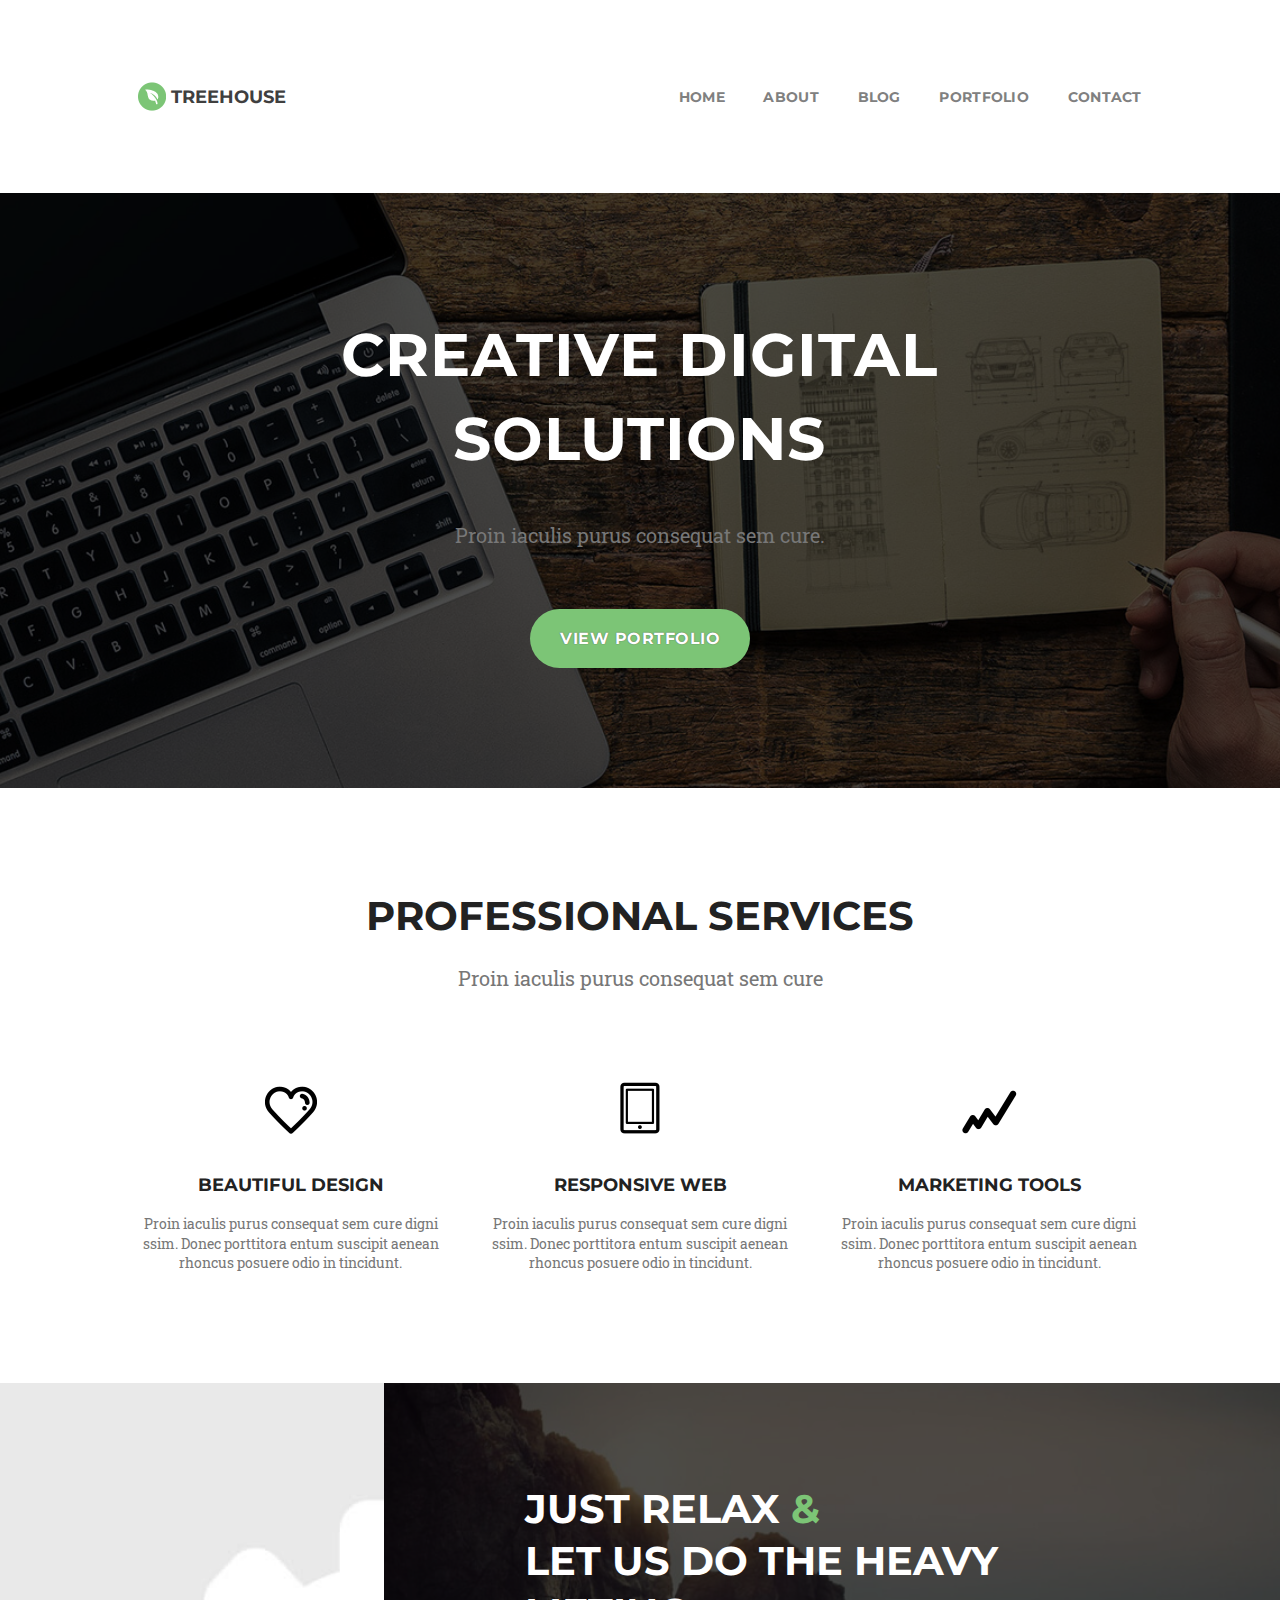
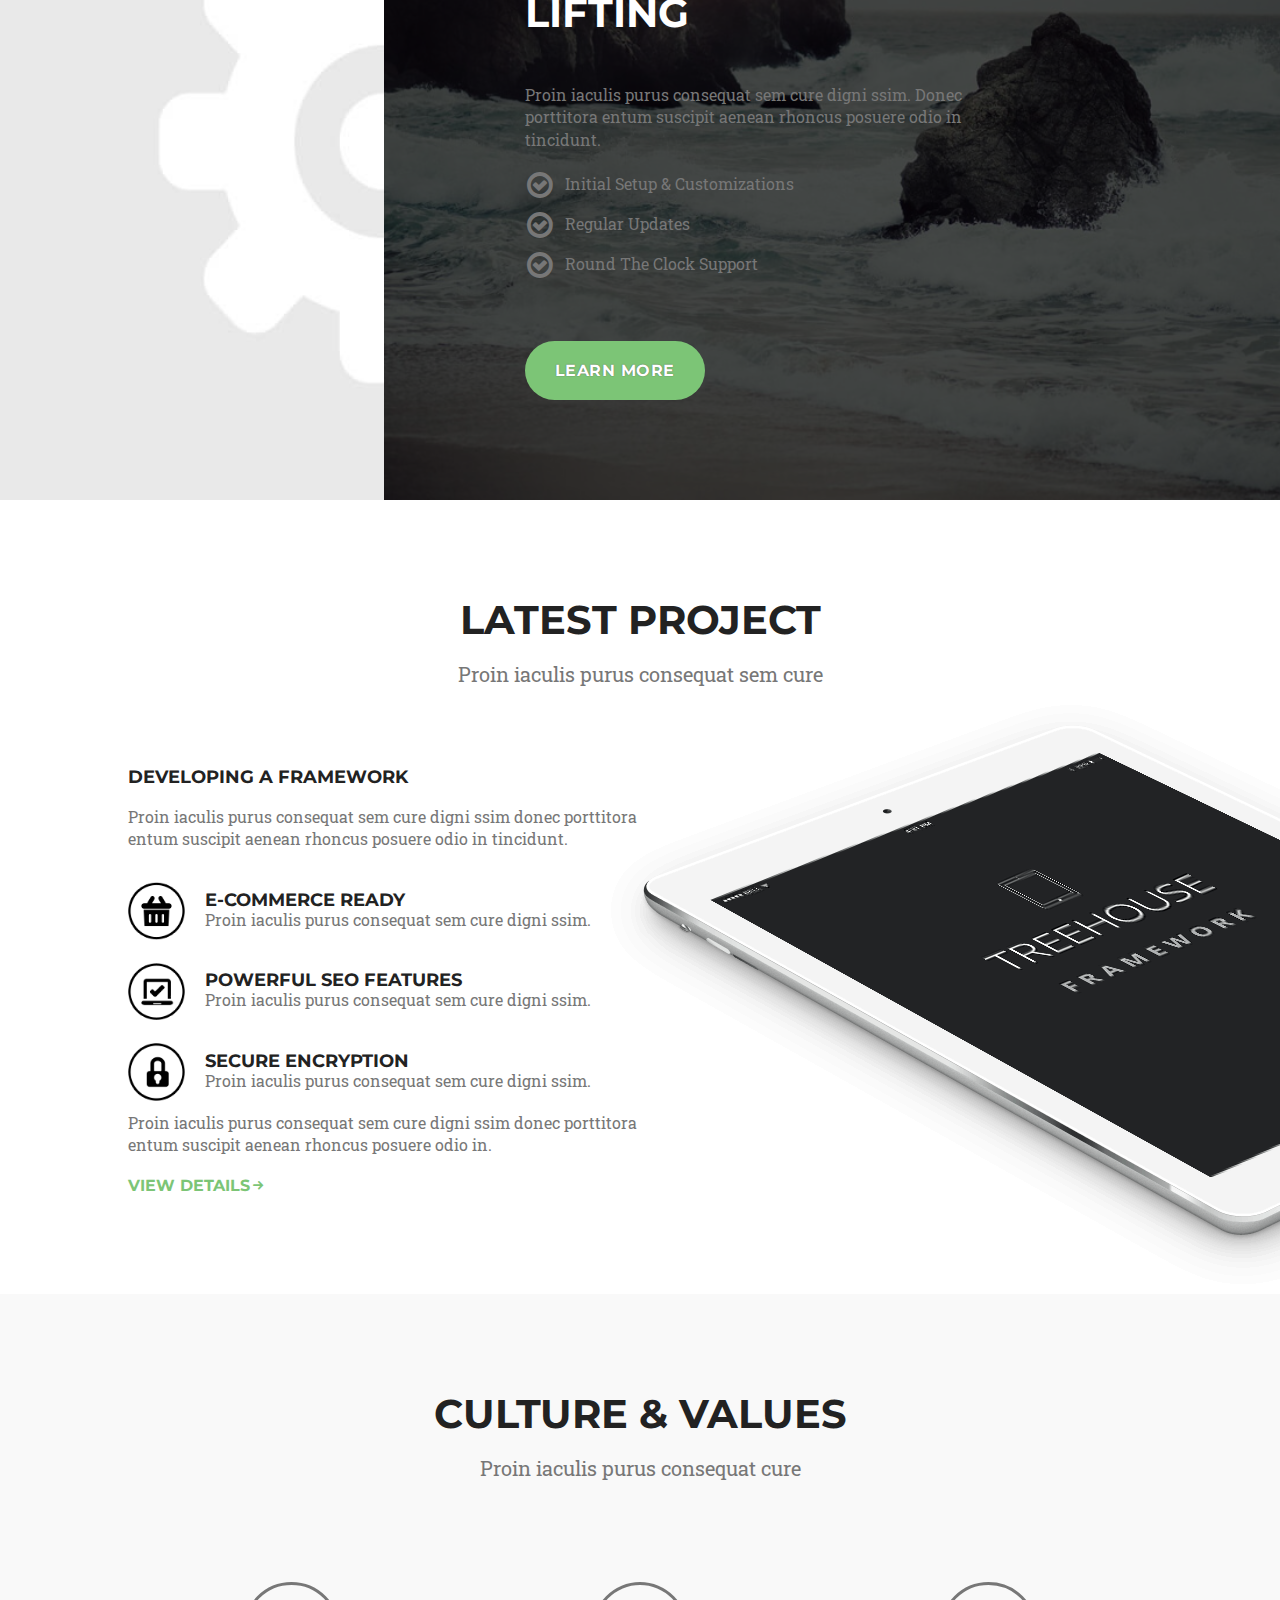
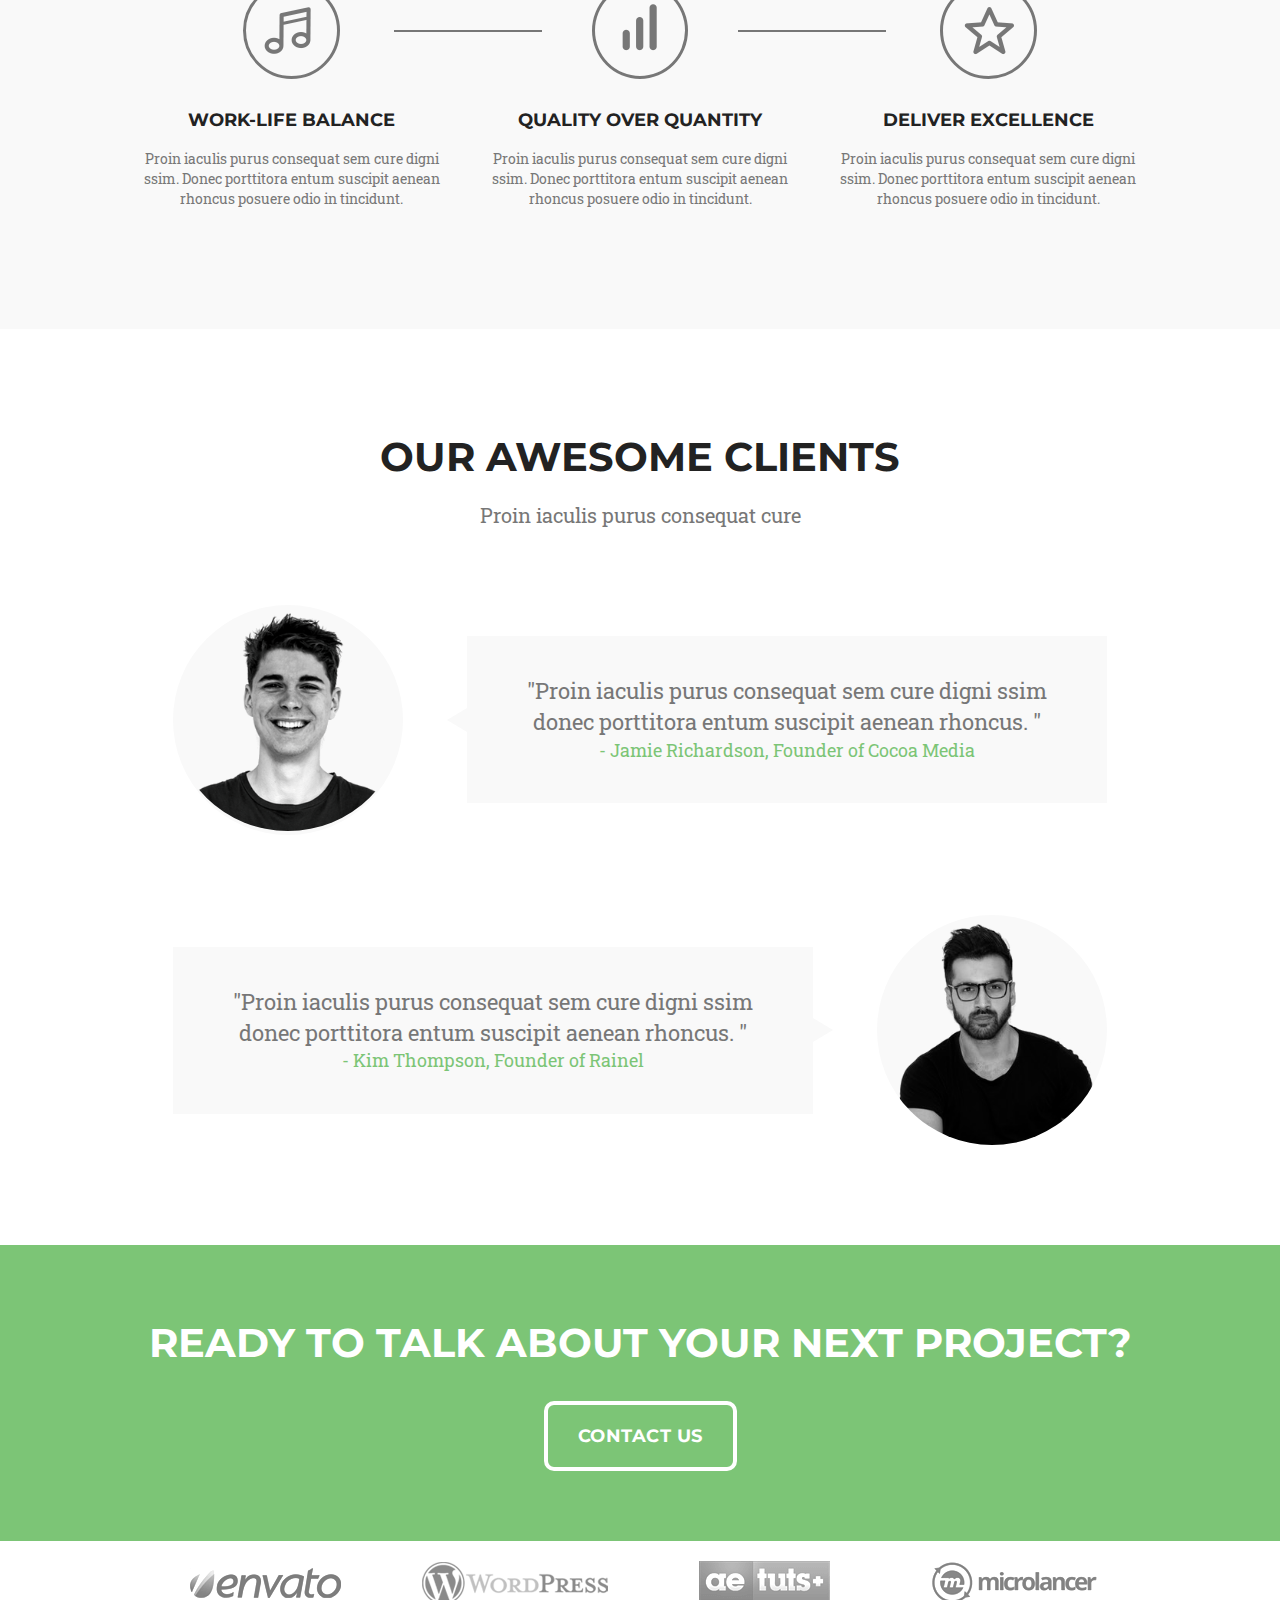
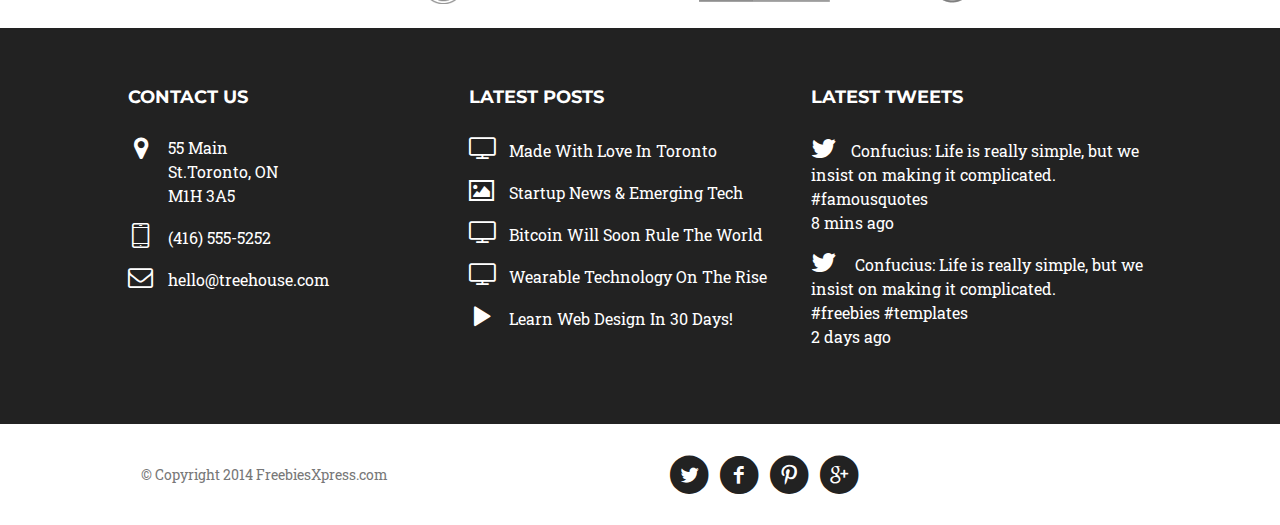
<file: index.html>
<!DOCTYPE html>
<html lang="en">

<head>
    <meta charset="UTF-8">
    <meta name="viewport" content="width=device-width, initial-scale=1.0">
    <meta http-equiv="X-UA-Compatible" content="ie=edge">
    <title>Aneta Wójcik - Task 3 from Weekly Web Challenge </title>
    <link href="https://fonts.googleapis.com/css?family=Montserrat:400,700|Roboto+Slab:400,700" rel="stylesheet">
    <link rel="stylesheet" href="https://use.fontawesome.com/releases/v5.3.1/css/all.css" integrity="sha384-mzrmE5qonljUremFsqc01SB46JvROS7bZs3IO2EmfFsd15uHvIt+Y8vEf7N7fWAU"
        crossorigin="anonymous">
    <link rel="stylesheet" href="css/reset.css">
    <link rel=" stylesheet" href="fontello/css/fontello.css">
    <link rel=" stylesheet" href="css/style.css">
</head>

<body>
    <div class="wrap">
        <!-- NAV-->
        <div class="navbar">
            <a href="#" class="navbar__company">
                <img src="images/logo_company.png" alt="logo">
                <h1 class="navbar__name text-big heading-text">treehouse</h1>
            </a>
            <button class="hamburger"></button>
            <nav class="nav text-small">
                <ul class="nav__list ">
                    <li class="nav__item"><a href="#home" class="nav__link  heading-text">home</a></li>
                    <li class="nav__item"><a href="#about" class="nav__link  heading-text">about</a></li>
                    <li class="nav__item"><a href="#blog" class="nav__link  heading-text">blog</a></li>
                    <li class="nav__item"><a href="#portfolio" class="nav__link  heading-text">portfolio</a></li>
                    <li class="nav__item"><a href="#contact" class="nav__link  heading-text">contact</a></li>
                </ul>
        </div>
    </div>
    <!-- SECTION HOME -->
    <header id="home" class="home">
        <div class="center home__wrap">
            <h2 class="home__title text text-xxl heading-text text-light">creative digital solutions</h2>
            <h3 class="home__text text-large text">Proin iaculis purus consequat sem cure.</h3>
            <button class="btn">view portfolio</button>
        </div>
    </header>
    <!-- SECTION ABOUT -->
    <section id="about" class="about space center wrap">
        <h2 class="heading-text text text-xl text-dark">professional services</h2>
        <h3 class="about__text text-large text">Proin iaculis purus consequat sem cure</h3>
        <div class="about__boxes">
            <div class="about__box">
                <img src="images/icon-hearth.png">
                <div class="about__header heading-text text-big text-dark">beautiful design</div>
                <div class="text text-small">Proin iaculis purus consequat sem cure digni ssim. Donec
                    porttitora entum suscipit aenean rhoncus posuere odio in tincidunt.</div>
            </div>
            <div class="about__box about__box--middle">
                <img src="images/icon-tablet.png">
                <div class="about__header heading-text text-big text-dark">responsive web</div>
                <div class="text text-small">Proin iaculis purus consequat sem cure digni ssim. Donec
                    porttitora entum suscipit aenean rhoncus posuere odio in tincidunt.</div>
            </div>
            <div class="about__box">
                <img src="images/icon-graph.png">
                <div class="about__header heading-text text-big text-dark">marketing tools</div>
                <div class="text text-small">Proin iaculis purus consequat sem cure digni ssim. Donec
                    porttitora entum suscipit aenean rhoncus posuere odio in tincidunt.</div>
            </div>
        </div>
    </section>
    <!-- SECTION BLOG -->
    <article id="blog" class="blog">
        <div class="blog__left"></div>
        <div class="blog__right">
            <div class="blog__cover space">
                <div class="blog__wrap">
                    <h2 class="blog__title text-xl heading-text text-light">Just relax <span class="mark">& </span><span class="blog__break">let us do the
                        heavy lifting</span></h2>
                    <h3 class="blog__text text-medium text">Proin iaculis purus consequat sem cure digni ssim. Donec
                        porttitora entum suscipit aenean rhoncus posuere odio in tincidunt.</h3>
                    <ul class="blog__list text text-medium">
                        <li class="blog__item"><i class="demo-icon icon-ok-circled2 "></i>Initial
                            Setup & Customizations</li>
                        <li class="blog__item"><i class="demo-icon icon-ok-circled2"></i>Regular Updates</li>
                        <li class="blog__item"><i class="demo-icon icon-ok-circled2"></i>Round The Clock Support</li>
                    </ul>
                    <button class="btn">learn more</button>
                </div>
            </div>
        </div>
    </article>
    <!-- SECTION PORTFOLIO -->
    <main>
        <section id="portfolio" class="project space">
            <div class="wrap">
                <div class="center">
                    <h2 class="heading-text text-xl text-dark">latest project</h2>
                    <h3 class="text-large text">Proin iaculis purus consequat sem cure</h3>
                </div>
                <div class="project__wrap">
                    <h3 class="heading-text text-big text-dark">developing a framework</h3>
                    <p class="project__item text text-medium">Proin iaculis purus consequat sem cure digni ssim donec
                        porttitora entum suscipit aenean rhoncus posuere odio in tincidunt.</p>
                    <div class="project__block">
                        <img class="project__img" src="images/icon-basket.png" alt="basket">
                        <div class="project__box">
                            <h4 class="heading-text text-big text-dark">e-commerce ready</h3>
                                <p class="text text-medium">Proin iaculis purus consequat sem cure digni ssim.</p>
                        </div>
                    </div>
                    <div class="project__block">
                        <img class="project__img" src="images/icon-laptop.png" alt="laptop">
                        <div class="project__box">
                            <h4 class="heading-text text-big text-dark">powerful seo features</h3>
                                <p class="text text-medium">Proin iaculis purus consequat sem cure digni ssim.</p>
                        </div>
                    </div>
                    <div class="project__block">
                        <img class="project__img" src="images/icon-locked.png" alt="locker">
                        <div class="project__box">
                            <h4 class="heading-text text-big text-dark">secure encryption</h3>
                                <p class="text text-medium">Proin iaculis purus consequat sem cure digni ssim.</p>
                        </div>
                    </div>
                    <p class="text text-medium">Proin iaculis purus consequat sem cure digni ssim donec porttitora
                        entum suscipit aenean rhoncus posuere odio in.</p>
                    <a href="#" class="portfolio__link heading-text text-medium mark">view details<i class="demo-icon icon-right-small"></i></a>
                </div>
            </div>
        </section>
        <!-- SECTION CULTURE -->
        <section class="culture space center">
            <div class="wrap">
                <h2 class="heading-text text-xl text-dark">culture & values</h2>
                <h3 class="text text-large">Proin iaculis purus consequat cure</h3>
                <div class="culture__boxes">
                    <div>
                        <img class="culture__img" src="images/icon_music.png" alt="music">
                        <h4 class="culture__text heading-text text-big text-dark">work-life balance</h4>
                        <p class="text text-small">Proin iaculis purus consequat sem cure digni ssim. Donec porttitora
                            entum suscipit aenean rhoncus posuere odio in tincidunt.</p>
                    </div>
                    <div class="culture__box culture__box--middle">
                        <img class="culture__img" src="images/icon_range.png" alt="range">
                        <h4 class="culture__text heading-text text-big text-dark">Quality Over Quantity</h4>
                        <p class="text text-small">Proin iaculis purus consequat sem cure digni ssim. Donec porttitora
                            entum suscipit aenean rhoncus posuere odio in tincidunt.</p>
                    </div>
                    <div>
                        <img class="culture__img" src="images/icon_star.png" alt="star">
                        <h4 class="culture__text heading-text text-big text-dark">Deliver Excellence</h4>
                        <p class="text text-small">Proin iaculis purus consequat sem cure digni ssim. Donec porttitora
                            entum suscipit aenean rhoncus posuere odio in tincidunt.</p>
                    </div>
                </div>
            </div>
        </section>
        <!-- SECTION CLIENT -->
        <section class="center">
            <div class="wrap space">
                <h2 class="heading-text text text-xl text-dark">our awesome clients</h2>
                <h3 class="text-large">Proin iaculis purus consequat cure</h3>
                <div class="client__box">
                    <div class="client__person">
                        <img class="client__img" src="images/person_alfa.png" alt="man">
                    </div>
                    <div class="client__answer client__answer--odd">
                        <div class="text-extra-large text">"Proin iaculis purus consequat sem cure digni ssim donec
                            porttitora entum suscipit aenean rhoncus. "</div>
                        <div class="mark text-big text">- Jamie Richardson, Founder of Cocoa Media</div>
                    </div>
                </div>
                <div class="client__box client__box--sec">
                    <div class="client__person">
                        <img class="client__img" src="images/person2_alfa.png" alt=""> </div>
                    <div class="client__answer client__answer--even">
                        <div class="text-extra-large text">"Proin iaculis purus consequat sem cure digni ssim donec
                            porttitora entum suscipit aenean rhoncus. "</div>
                        <div class="mark text-big text">- Kim Thompson, Founder of Rainel</div>
                    </div>
                </div>
            </div>
            <div class="client__question center">
                <h2 class="client__text heading-text text-xl text-light text">ready to talk about your next project?</h2>
                <button class="client__btn btn">contact us</button>
            </div>
            <div class="wrap client__logos">
                <div class="client__img"><img src="images/logo_envato.png" alt="anvato"></div>
                <div class="client__img"><img src="images/logo_wordpress.png" alt="wordpress"></div>
                <div class="client__img"><img src="images/logo_aetuts.png" alt="aetuts"></div>
                <div class="client__img"><img src="images/logo_microlancer.png" alt="microlancer"></div>
            </div>
        </section>
    </main>
    <footer id="contact">
        <div class="footer-main text-light">
            <div class="wrap footer-main__boxes">
                <div class="footer-main__box footer-main__box--contact">
                    <h3 class="footer-main__heading heading-text text-big">contact us</h3>
                    <address class="text-medium footer-main__row">
                        <p class="footer-main__text footer-main__text--block"><i class="footer-main__icon demo-icon icon-location"></i><span class="footer-main__address">55 Main St.Toronto, ON M1H 3A5</span></p>
                        <p class="footer-main__text"><i class="footer-main__icon demo-icon icon-mobile"></i>(416)
                            555-5252</p>
                        <a href="#" class="footer-main__text footer-main__text--mail"><i class="footer-main__icon demo-icon icon-mail"></i>hello@treehouse.com</a>
                    </address>
                </div>
                <div class="footer-main__box footer-main__box--posts">
                    <h3 class="footer-main__heading heading-text text-big">latest posts</h3>
                    <p class="text-medium footer-main__text"><i class="footer-main__icon demo-icon icon-television"></i><a class="footer-main__link" href="#">Made With Love In Toronto</a></p>
                    <p class="text-medium footer-main__text"><i class="footer-main__icon demo-icon icon-picture"></i><a class="footer-main__link" href="#">Startup News & Emerging Tech</a></p>
                    <p class="text-medium footer-main__text"><i class="footer-main__icon demo-icon icon-television"></i><a class="footer-main__link" href="#">Bitcoin Will Soon Rule The World</a></p>
                    <p class="text-medium footer-main__text"><i class="footer-main__icon demo-icon icon-television"></i><a class="footer-main__link" href="#">Wearable Technology On The Rise</a></p>
                    <p class="text-medium footer-main__text"><i class="footer-main__icon demo-icon icon-play"></i><a class="footer-main__link" href="#">Learn Web Design In 30 Days!</a></p>
                </div>
                <div class="footer-main__box footer-main__box--tweets">
                    <h3 class="footer-main__heading heading-text text-big">latest tweets</h3>
                    <p class="text-medium footer-main__text"><i class="footer-main__icon demo-icon icon-twitter"></i><a class="footer-main__link" href="#">Confucius: Life is really simple, but we insist on making it complicated.<span class="footer-main__break">#famousquotes</span><span class="footer-main__break">8 mins ago</span></a></p>
                    <p class="text-medium footer-main__text"><i class="footer-main__icon demo-icon icon-twitter"></i><a class="footer-main__link" href="#"> Confucius: Life is really simple, but we insist on making it complicated.<span class="footer-main__break">#freebies #templates</span><span class="footer-main__break">2 days ago</span></a></p>
                </div>
            </div>
        </div>
        <div class="footer-last wrap">
            <p class="text-small">&copy; Copyright 2014 FreebiesXpress.com</p>
            <div class="footer-last__icons text-xl">
                <a href="https://twitter.com/"><i class="demo-icon footer-last__tw icon-twitter-circled"></i></a>
                <a href="https://www.facebook.com/"><i class="demo-icon footer-last__fb icon-facebook-circled"></i></a>
                <a href="https://pl.pinterest.com/"><i class="demo-icon footer-last__pin icon-pinterest-circled"></i></a>
                <a href="https://plus.google.com/"><i class="demo-icon footer-last__google icon-gplus-circled"></i></a>
            </div>
        </div>
    </footer>
    <button class="up"><i class="fas fa-angle-double-up"></i></button>
    <script src="https://ajax.googleapis.com/ajax/libs/jquery/3.3.1/jquery.min.js"></script>
    <script src="js/weekly3.js"></script>
</body>

</html>
</file>
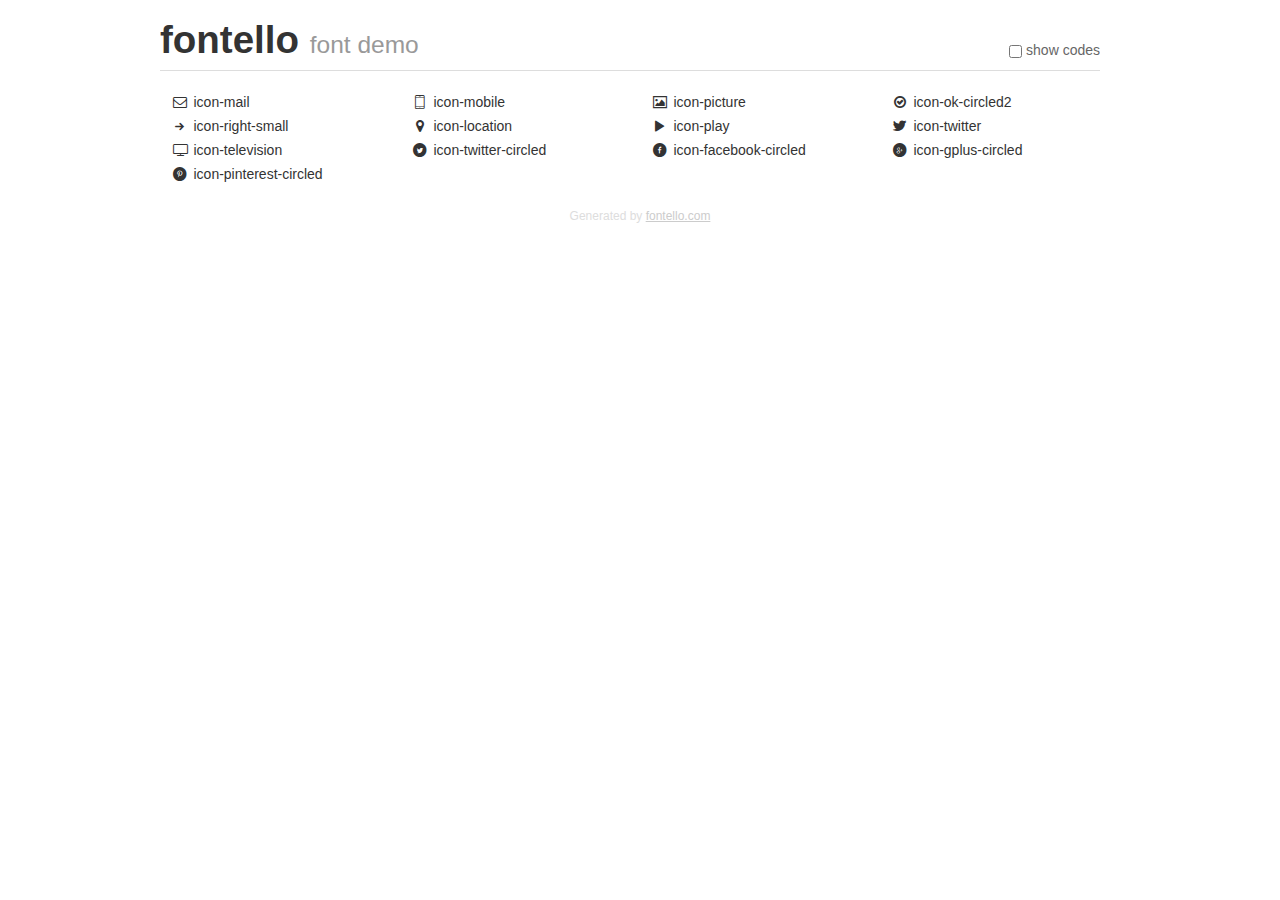
<file: fontello/demo.html>
<!DOCTYPE html>
<html>

<head>
  <!--[if lt IE 9]><script language="javascript" type="text/javascript" src="//html5shim.googlecode.com/svn/trunk/html5.js"></script><![endif]-->
  <meta charset="UTF-8">
  <style>/*
 * Bootstrap v2.2.1
 *
 * Copyright 2012 Twitter, Inc
 * Licensed under the Apache License v2.0
 * http://www.apache.org/licenses/LICENSE-2.0
 *
 * Designed and built with all the love in the world @twitter by @mdo and @fat.
 */
.clearfix {
  *zoom: 1;
}
.clearfix:before,
.clearfix:after {
  display: table;
  content: "";
  line-height: 0;
}
.clearfix:after {
  clear: both;
}
html {
  font-size: 100%;
  -webkit-text-size-adjust: 100%;
  -ms-text-size-adjust: 100%;
}
a:focus {
  outline: thin dotted #333;
  outline: 5px auto -webkit-focus-ring-color;
  outline-offset: -2px;
}
a:hover,
a:active {
  outline: 0;
}
button,
input,
select,
textarea {
  margin: 0;
  font-size: 100%;
  vertical-align: middle;
}
button,
input {
  *overflow: visible;
  line-height: normal;
}
button::-moz-focus-inner,
input::-moz-focus-inner {
  padding: 0;
  border: 0;
}
body {
  margin: 0;
  font-family: "Helvetica Neue", Helvetica, Arial, sans-serif;
  font-size: 14px;
  line-height: 20px;
  color: #333;
  background-color: #fff;
}
a {
  color: #08c;
  text-decoration: none;
}
a:hover {
  color: #005580;
  text-decoration: underline;
}
.row {
  margin-left: -20px;
  *zoom: 1;
}
.row:before,
.row:after {
  display: table;
  content: "";
  line-height: 0;
}
.row:after {
  clear: both;
}
[class*="span"] {
  float: left;
  min-height: 1px;
  margin-left: 20px;
}
.container,
.navbar-static-top .container,
.navbar-fixed-top .container,
.navbar-fixed-bottom .container {
  width: 940px;
}
.span12 {
  width: 940px;
}
.span11 {
  width: 860px;
}
.span10 {
  width: 780px;
}
.span9 {
  width: 700px;
}
.span8 {
  width: 620px;
}
.span7 {
  width: 540px;
}
.span6 {
  width: 460px;
}
.span5 {
  width: 380px;
}
.span4 {
  width: 300px;
}
.span3 {
  width: 220px;
}
.span2 {
  width: 140px;
}
.span1 {
  width: 60px;
}
[class*="span"].pull-right,
.row-fluid [class*="span"].pull-right {
  float: right;
}
.container {
  margin-right: auto;
  margin-left: auto;
  *zoom: 1;
}
.container:before,
.container:after {
  display: table;
  content: "";
  line-height: 0;
}
.container:after {
  clear: both;
}
p {
  margin: 0 0 10px;
}
.lead {
  margin-bottom: 20px;
  font-size: 21px;
  font-weight: 200;
  line-height: 30px;
}
small {
  font-size: 85%;
}
h1 {
  margin: 10px 0;
  font-family: inherit;
  font-weight: bold;
  line-height: 20px;
  color: inherit;
  text-rendering: optimizelegibility;
}
h1 small {
  font-weight: normal;
  line-height: 1;
  color: #999;
}
h1 {
  line-height: 40px;
}
h1 {
  font-size: 38.5px;
}
h1 small {
  font-size: 24.5px;
}
body {
  margin-top: 90px;
}
.header {
  position: fixed;
  top: 0;
  left: 50%;
  margin-left: -480px;
  background-color: #fff;
  border-bottom: 1px solid #ddd;
  padding-top: 10px;
  z-index: 10;
}
.footer {
  color: #ddd;
  font-size: 12px;
  text-align: center;
  margin-top: 20px;
}
.footer a {
  color: #ccc;
  text-decoration: underline;
}
.the-icons {
  font-size: 14px;
  line-height: 24px;
}
.switch {
  position: absolute;
  right: 0;
  bottom: 10px;
  color: #666;
}
.switch input {
  margin-right: 0.3em;
}
.codesOn .i-name {
  display: none;
}
.codesOn .i-code {
  display: inline;
}
.i-code {
  display: none;
}
@font-face {
      font-family: 'fontello';
      src: url('./font/fontello.eot?24840070');
      src: url('./font/fontello.eot?24840070#iefix') format('embedded-opentype'),
           url('./font/fontello.woff?24840070') format('woff'),
           url('./font/fontello.ttf?24840070') format('truetype'),
           url('./font/fontello.svg?24840070#fontello') format('svg');
      font-weight: normal;
      font-style: normal;
    }
     
     
    .demo-icon
    {
      font-family: "fontello";
      font-style: normal;
      font-weight: normal;
      speak: none;
     
      display: inline-block;
      text-decoration: inherit;
      width: 1em;
      margin-right: .2em;
      text-align: center;
      /* opacity: .8; */
     
      /* For safety - reset parent styles, that can break glyph codes*/
      font-variant: normal;
      text-transform: none;
     
      /* fix buttons height, for twitter bootstrap */
      line-height: 1em;
     
      /* Animation center compensation - margins should be symmetric */
      /* remove if not needed */
      margin-left: .2em;
     
      /* You can be more comfortable with increased icons size */
      /* font-size: 120%; */
     
      /* Font smoothing. That was taken from TWBS */
      -webkit-font-smoothing: antialiased;
      -moz-osx-font-smoothing: grayscale;
     
      /* Uncomment for 3D effect */
      /* text-shadow: 1px 1px 1px rgba(127, 127, 127, 0.3); */
    }
     </style>
  <link rel="stylesheet" href="css/animation.css">
  <!--[if IE 7]><link rel="stylesheet" href="css/" + font.fontname + "-ie7.css"><![endif]-->
  <script>
    function toggleCodes(on) {
        var obj = document.getElementById('icons');
      
        if (on) {
          obj.className += ' codesOn';
        } else {
          obj.className = obj.className.replace(' codesOn', '');
        }
      }
      
    </script>
</head>

<body>
  <div class="container header">
    <h1>fontello <small>font demo</small></h1>
    <label class="switch">
      <input type="checkbox" onclick="toggleCodes(this.checked)">show codes
    </label>
  </div>
  <div class="container" id="icons">
    <div class="row">
      <div class="the-icons span3" title="Code: 0xe800"><i class="demo-icon icon-mail">&#xe800;</i> <span class="i-name">icon-mail</span><span class="i-code">0xe800</span></div>
      <div class="the-icons span3" title="Code: 0xe801"><i class="demo-icon icon-mobile">&#xe801;</i> <span class="i-name">icon-mobile</span><span class="i-code">0xe801</span></div>
      <div class="the-icons span3" title="Code: 0xe803"><i class="demo-icon icon-picture">&#xe803;</i> <span class="i-name">icon-picture</span><span class="i-code">0xe803</span></div>
      <div class="the-icons span3" title="Code: 0xe804"><i class="demo-icon icon-ok-circled2">&#xe804;</i> <span class="i-name">icon-ok-circled2</span><span class="i-code">0xe804</span></div>
    </div>
    <div class="row">
      <div class="the-icons span3" title="Code: 0xe805"><i class="demo-icon icon-right-small">&#xe805;</i> <span class="i-name">icon-right-small</span><span class="i-code">0xe805</span></div>
      <div class="the-icons span3" title="Code: 0xe806"><i class="demo-icon icon-location">&#xe806;</i> <span class="i-name">icon-location</span><span class="i-code">0xe806</span></div>
      <div class="the-icons span3" title="Code: 0xf00f"><i class="demo-icon icon-play">&#xf00f;</i> <span class="i-name">icon-play</span><span class="i-code">0xf00f</span></div>
      <div class="the-icons span3" title="Code: 0xf058"><i class="demo-icon icon-twitter">&#xf058;</i> <span class="i-name">icon-twitter</span><span class="i-code">0xf058</span></div>
    </div>
    <div class="row">
      <div class="the-icons span3" title="Code: 0xf26c"><i class="demo-icon icon-television">&#xf26c;</i> <span class="i-name">icon-television</span><span class="i-code">0xf26c</span></div>
      <div class="the-icons span3" title="Code: 0xf30a"><i class="demo-icon icon-twitter-circled">&#xf30a;</i> <span class="i-name">icon-twitter-circled</span><span class="i-code">0xf30a</span></div>
      <div class="the-icons span3" title="Code: 0xf30d"><i class="demo-icon icon-facebook-circled">&#xf30d;</i> <span class="i-name">icon-facebook-circled</span><span class="i-code">0xf30d</span></div>
      <div class="the-icons span3" title="Code: 0xf310"><i class="demo-icon icon-gplus-circled">&#xf310;</i> <span class="i-name">icon-gplus-circled</span><span class="i-code">0xf310</span></div>
    </div>
    <div class="row">
      <div class="the-icons span3" title="Code: 0xf313"><i class="demo-icon icon-pinterest-circled">&#xf313;</i> <span class="i-name">icon-pinterest-circled</span><span class="i-code">0xf313</span></div>
    </div>
  </div>
  <div class="container footer">Generated by <a href="http://fontello.com">fontello.com</a></div>
</body>

</html>
</file>
<file: fontello/css/fontello.css>
@font-face {
  font-family: 'fontello';
  src: url('../font/fontello.eot?5850492');
  src: url('../font/fontello.eot?5850492#iefix') format('embedded-opentype'),
    url('../font/fontello.woff2?5850492') format('woff2'),
    url('../font/fontello.woff?5850492') format('woff'),
    url('../font/fontello.ttf?5850492') format('truetype'),
    url('../font/fontello.svg?5850492#fontello') format('svg');
  font-weight: normal;
  font-style: normal;
}

/* Chrome hack: SVG is rendered more smooth in Windozze. 100% magic, uncomment if you need it. */
/* Note, that will break hinting! In other OS-es font will be not as sharp as it could be */
/*
@media screen and (-webkit-min-device-pixel-ratio:0) {
  @font-face {
    font-family: 'fontello';
    src: url('../font/fontello.svg?5850492#fontello') format('svg');
  }
}
*/

[class^="icon-"]:before,
[class*=" icon-"]:before {
  font-family: "fontello";
  font-style: normal;
  font-weight: normal;
  speak: none;

  display: inline-block;
  text-decoration: inherit;
  width: 1em;
  /* margin-right: .2em; */
  text-align: center;
  /* opacity: .8; */

  /* For safety - reset parent styles, that can break glyph codes*/
  font-variant: normal;
  text-transform: none;

  /* fix buttons height, for twitter bootstrap */
  line-height: 1em;

  /* Animation center compensation - margins should be symmetric */
  /* remove if not needed */
  /* margin-left: .2em; */

  /* you can be more comfortable with increased icons size */
  /* font-size: 120%; */

  /* Font smoothing. That was taken from TWBS */
  -webkit-font-smoothing: antialiased;
  -moz-osx-font-smoothing: grayscale;

  /* Uncomment for 3D effect */
  /* text-shadow: 1px 1px 1px rgba(127, 127, 127, 0.3); */
}

.icon-mail:before {
  content: '\e800';
}

/* '' */
.icon-mobile:before {
  content: '\e801';
}

/* '' */
.icon-picture:before {
  content: '\e803';
}

/* '' */
.icon-ok-circled2:before {
  content: '\e804';
  font-size: 3rem;
  vertical-align: middle;
  margin: 0 10px 0 0;
}

/* '' */
.icon-right-small:before {
  content: '\e805';
}

/* '' */
.icon-location:before {
  content: '\e806';

}

/* '' */
.icon-play:before {
  content: '\f00f';
}

/* '' */
.icon-twitter:before {
  content: '\f058';
}

/* '' */
.icon-television:before {
  content: '\f26c';
}

/* '' */
.icon-twitter-circled:before {
  content: '\f30a';
}

/* '' */
.icon-facebook-circled:before {
  content: '\f30d';
}

/* '' */
.icon-gplus-circled:before {
  content: '\f310';
}

/* '' */
.icon-pinterest-circled:before {
  content: '\f313';
}

/* '' */
</file>
<file: css/style.css>
/* font-family: 'Montserrat', sans-serif;
font-family: 'Roboto Slab', serif; */

html {
    font-size: 62.5%;
}

body {
    background-color: #fff;
    color: #777;
    font-family: 'Roboto Slab', serif;
}

.mark {
    color: #7cc576;
}

.text-light {
    color: #fff;
}

.text-dark {
    color: #222;
}

.wrap {
    max-width: 1024px;
    margin: 0 auto;
}

.center {
    text-align: center;
}

.space {
    padding: 100px 1%;
}

.text {
    line-height: 140%;
}

.heading-text {
    font-family: 'Montserrat', sans-serif;
    text-transform: uppercase;
    font-weight: 700;
}

.text-xxl {
    font-size: 6rem;
}

.text-xl {
    font-size: 4rem;
}

.text-extra-large {
    font-size: 2.2rem;
}

.text-large {
    font-size: 2rem;
    padding: 20px 0 80px;
}

.text-big {
    font-size: 1.8rem;
}

.text-medium {
    font-size: 1.6rem;
}

.text-small {
    font-size: 1.4rem;
}

.btn {
    padding: 20px 30px;
    border-radius: 40px;
    background-color: #7cc576;
    border-style: none;
    font-size: 1.6rem;
    font-family: 'Montserrat', sans-serif;
    font-weight: 700;
    text-transform: uppercase;
    letter-spacing: .5px;
    text-shadow: 0 0 1px #3f3f3f;
    color: #fff;
    cursor: pointer;
    transition: .2s;
}

button:focus {
    outline: 0;
}

.btn:hover {
    background-color: #fff;
    color: #3f3f3f;
    text-shadow: 0 0 0 #fff;
}

/* Button scroll up to top */
.up {
    position: fixed;
    right: 3%;
    bottom: 3%;
    border: 0;
    background-color: transparent;
    font-size: 3.5rem;
    color: #3f3f3f;
    cursor: pointer;
    display: none;
}

.up.active {
    display: block;
}

.up:hover {
    color: #7cc576;
    transition: .2s ease-out;
}

/* #######################
            NAVBAR
######################### */

.navbar {
    padding: 82px 1%;
    text-transform: uppercase;
}

.navbar,
.navbar__company {
    display: flex;
    justify-content: space-between;
    align-items: center;
}

.navbar__company {
    text-decoration: none;
    color: #3f3f3f;
}

.nav {
    flex-basis: 50%;
}

.navbar__name {
    margin-left: 5px;
}

.nav__list {
    display: flex;
}

.nav__item {
    flex-grow: 1;
    text-align: right;
}

.nav__link {
    color: #808080;
    text-decoration: none;
    letter-spacing: .3px;
    cursor: pointer;
}

.nav__link:hover {
    color: #7cc576;
}

/* Hamburger menu */

.hamburger {
    position: relative;
    right: 3%;
    width: 20px;
    height: 16px;
    border: none;
    border-top: 2px solid #3f3f3f;
    background-color: transparent;
    transition: transform .2s;
    cursor: pointer;
    display: none;
}

.hamburger::before,
.hamburger::after {
    content: '';
    position: absolute;
    top: 0;
    left: 0;
    width: 100%;
    border-top: 2px solid #3f3f3f;
    /* transform: translateY(10px); */
    transform: translateY(6px);
}

.hamburger::after {
    transition: transform .2s;
    /* transform: translateY(25px); */
    transform: translateY(14px);
}

.hamburger.active {
    /* transform: rotate(45deg) translateY(5px); */
    transform: rotate(45deg) translateY(0);
    border: none;
}

.hamburger.active::after {
    /* transform: rotate(-90deg) translateX(-10px); */
    transform: rotate(-90deg) translateX(-6px);
}

@media (max-width: 767px) {
    .nav {
        flex-basis: 60%;
    }
}

@media (max-width: 639px) {
    .navbar {
        position: relative;
        padding: 0 1%;
        height: 10vh;
    }

    .nav {
        position: absolute;
        top: 10vh;
        right: 0;
        width: 100%;
        background-color: #fff;
        left: -100%;
        transition: .5s;
    }

    .nav.active {
        left: 0;
    }

    .nav__list {
        flex-direction: column;
        height: 42vh;
        font-size: 1.6rem;
    }

    .nav__item {
        text-align: center;
    }

    .hamburger {
        display: block;
    }
}

@media (orientation: landscape) and (max-width: 639px) {
    .navbar {
        height: 20vh;
    }

    .nav {
        top: 20vh;
    }

    .nav__list {
        height: 80vh;
    }
}

/* #######################
            HOME
######################### */
.home {
    background: url(../images/bg_header.jpg) center no-repeat;
    background-size: cover;
    color: #fff;
}

.home__wrap {
    padding: 120px 1%;
    background-color: rgba(0, 0, 0, .7);
}

.home__title {
    margin: 0 auto;
    width: 60%;
    letter-spacing: 1px;
}

.home__text {
    padding: 40px 0 60px;
    color: #777;
}

@media (max-width: 1023px) {
    .home__wrap {
        padding: 60px 1%;
    }

    .home__title {
        width: 80%;
    }
}

/* #######################
            ABOUT
######################### */

.about__boxes {
    display: flex;
    align-items: baseline;
}

.about__box {
    padding: 10px 0;
    transition: .2s;
}

.about__header {
    padding: 40px 0 20px;
}

.about__box--middle {
    margin: 0 50px;
}

.about__box:hover {
    cursor: pointer;
    background-color: #f9f9f9;
}

@media (max-width: 1024px) {
    .about {
        width: 90%;
        margin: 0 auto;
    }
}

@media (max-width: 767px) {
    .about__boxes {
        flex-direction: column;
        width: 80%;
        margin: 0 auto;
    }

    .about__header {
        padding-top: 20px;
    }

    .about__box--middle {
        margin: 15px 0;
    }
}

/* #######################
            BLOG
######################### */

.blog {
    display: flex;
}

.blog__left {
    background: url(../images/blog_bg.jpg) no-repeat right;
    background-size: cover;
    width: 30%;
}

.blog__right {
    background: url(../images/blog_main.jpg) no-repeat center;
    background-size: cover;
    width: 70%;
}

.blog__cover {
    background-color: rgba(0, 0, 0, .7);
}

.blog__wrap {
    width: 70%;
    margin: 0 auto;
}

.blog__text {
    padding: 45px 0 20px;
    width: 80%;
}

.blog__list {
    padding-bottom: 50px;
}

.blog__item {
    padding-bottom: 10px;
}

.blog__break {
    display: block;
}

.blog__title {
    line-height: 130%;
}

@media (max-width: 1024px) {
    .blog__left {
        display: none;
    }

    .blog__right {
        width: 100%;
    }
}

@media (max-width: 768px) {
    .blog__wrap {
        width: 80%;
    }

    .blog__text {
        width: 100%;
    }

    .blog__list {
        padding-bottom: 20px;
    }

    .blog__text {
        padding-top: 30px;
    }
}

/* #######################
    PORTFOLIO - PROJECT
######################### */
.project {
    background: url(../images/bg_tablet.png) no-repeat right bottom;
}

.project__wrap {
    width: 50%;
}

.project__item {
    padding: 20px 0;
}

.project__block {
    display: inline-flex;
    align-items: center;
    transition: .2s;
}

.project__block:hover {
    background-color: #f9f9f9;
    cursor: pointer;
}

.project__box {
    margin: 20px 0 20px 20px;
}

.project__img {
    width: 12%;
}

.portfolio__link {
    display: inline-block;
    margin-top: 20px;
    text-decoration: none;
    transition: .2s;
}

.portfolio__link:hover {
    color: #222;
}

@media (max-width: 1024px) {
    .project__wrap {
        margin: 0 auto;
        width: 80%;
    }

    .project {
        background: none;
    }
}

@media (max-width: 533px) {
    .project__img {
        display: none;
    }

    .project__box {
        margin-left: 0;
    }
}


/* #######################
    PORTFOLIO - CULTURE
######################### */
.culture {
    background-color: #f9f9f9;
}

.culture__boxes {
    display: flex;
    align-items: baseline;
}

.culture__box {
    margin: 2%;
    position: relative;
}

.culture__box::before,
.culture__box::after {
    content: "";
    display: block;
    position: absolute;
    border-top: 2px solid #777;
    top: 48px;
    width: 45%;
}

.culture__box::before {
    right: -25%;
}

.culture__box::after {
    left: -25%;
}

.culture__text {
    padding: 30px 0 20px;
}

.culture__img {
    border: 3px solid #777;
    border-radius: 50%;
}

@media (max-width: 640px) {
    .culture__boxes {
        flex-direction: column;
        width: 70%;
        margin: 0 auto;
    }

    .culture__box::before,
    .culture__box::after {
        display: none;
    }

    .culture__box--middle {
        margin: 10% 0;
    }
}

/* #######################
    PORTFOLIO - CLIENT
######################### */
.client__box {
    display: flex;
    justify-content: space-around;
    align-items: center;
}

.client__box--sec {
    flex-direction: row-reverse;
    margin-top: 80px;
}

.client__person {
    width: 14vw;
    height: 14vw;
    background-color: #f9f9f9;
    border-radius: 50%;
}

.client__img {
    width: 100%;
    border-radius: 50%;
}

.client__answer {
    position: relative;
    max-width: 640px;
    padding: 40px;
    background-color: #f9f9f9;
}

.client__answer--odd::before,
.client__answer--even::before {
    content: "";
    display: block;
    position: absolute;
    top: 50%;
    transform: translateY(-50%);
    border-top: 12px solid transparent;
    border-bottom: 12px solid transparent;
}

.client__answer--odd::before {
    left: -20px;
    border-right: 20px solid #f9f9f9;
}

.client__answer--even::before {
    right: -20px;
    border-left: 20px solid #f9f9f9;
}

.client__question {
    padding: 70px 0;
    background-color: #7cc576;
}

.client__text {
    width: 80%;
    margin: 0 auto;
}

.client__btn {
    margin-top: 30px;
    border: 4px solid #fff;
    border-radius: 10px;
    font-size: 1.8rem;
    text-shadow: none;
}

.client__btn:hover {
    color: #7cc576;
    background-color: #fff;
}

.client__logos {
    display: flex;
    justify-content: space-around;
    padding: 20px 1%;
}

@media (max-width: 1366px) {
    .client__person {
        width: 18vw;
        height: 18vw;

    }
}

@media (max-width: 1023px) {
    .client__box {
        flex-direction: column;
    }

    .client__answer {
        margin-top: 35px;
        width: 95%;
    }

    .client__person {
        width: 27vw;
        height: 27vw;
    }

    .client__answer--odd::before {
        top: -20px;
        left: 50%;
        transform: rotate(90deg) translateY(50%);
    }

    .client__answer--even::before {
        top: -20px;
        right: 50%;
        transform: rotate(-90deg) translateY(50%);
    }
}

@media (max-width: 768px) {
    .client__question {
        padding: 50px 0;
    }

    .client__answer {
        padding: 20px;
    }

    .client__logos {
        flex-wrap: wrap;
        width: 80%;
    }

    .client__img {
        flex: 0 1 50%;
    }

    .client__img:nth-child(-n+2) {
        margin-bottom: 20px;
    }
}

@media (max-width: 500px) {
    .client__logos img {
        width: 80%;
    }

    .client__person {
        width: 45vw;
        height: 45vw;
    }
}

/* #######################
            FOOTER
######################### */

.footer-main {
    padding: 60px 1%;
    background-color: #222;
}

.footer-main__boxes,
.footer-main__text--block {
    display: flex;
    width: 95%;
}

.footer-main__box {
    flex-basis: 33.33%;
}

.footer-main__heading {
    padding-bottom: 30px;
}

.footer-main__link {
    text-decoration: none;
    color: #fff;
    transition: .1s;
}

.footer-main__text {
    padding-bottom: 15px;
    line-height: 150%;
    text-decoration: none;
    color: #fff;
    transition: .1s;
}

.footer-main__text--mail:hover,
.footer-main__link:hover {
    color: #7cc576;
    text-decoration: underline;
}

.footer-main__icon {
    font-size: 2.5rem;
    padding-right: 15px;
}

.footer-main__address {
    width: 35%;
}

.footer-main__break {
    display: block;
}

.footer-last {
    display: flex;
    align-items: center;
    padding: 30px 1%;
    background-color: #fff;
}

.footer-last__icons {
    display: flex;
    justify-content: center;
    flex: 1 1 auto;
    color: #222;
}

.footer-last__tw,
.footer-last__fb,
.footer-last__pin {
    margin-right: 10px;
}

.footer-last__tw,
.footer-last__fb,
.footer-last__pin,
.footer-last__google {
    transition: .2s;
    color: #222;
    cursor: pointer;
}

.footer-last__tw:hover {
    color: #00aced;
}

.footer-last__fb:hover {
    color: #3b5998;
}

.footer-last__pin:hover {
    color: #cb2028;
}

.footer-last__google:hover {
    color: #da2713;
}

@media (max-width: 1024px) {
    .footer-main {
        padding: 40px 0;
    }

    .footer-main__boxes {
        flex-wrap: wrap;
        justify-content: center;
    }

    .footer-main__box--contact {
        flex-basis: 90%;
        text-align: center;
        padding-bottom: 20px;
    }

    .footer-main__box--posts,
    .footer-main__box--tweets {
        flex-basis: 45%;
    }

    .footer-main__row {
        display: flex;
    }

    .footer-main__text {
        flex-basis: 33.33%;
    }

    .footer-main__address {
        width: 100%;
        text-align: left;
    }
}

@media (max-width: 767px) {
    .footer-main {
        padding: 20px 0;
    }

    .footer-main__boxes {
        display: block;
        width: 60%;
        margin: 0 auto;
    }

    .footer-main__box--contact {
        text-align: left;
    }

    .footer-main__heading {
        padding-top: 20px;
        text-align: center;
    }

    .footer-main__row {
        display: block;
    }
}

@media (max-width: 640px) {
    .footer-main__heading {
        text-align: left;
    }

    .footer-last {
        flex-direction: column;
        padding: 15px 0;
    }

    .footer-last__icons {
        order: -1;
        padding-bottom: 20px;
    }
}

@media (max-width: 450px) {
    .footer-main__boxes {
        width: 90%;
    }
}

/* #######################
        GLOBAL CLASSES
######################### */
@media (max-width: 767px) {
    .btn {
        font-size: 1.4rem;
        padding: 15px 25px;
    }

    .space {
        padding: 50px 1%;
    }

    .text-xxl {
        font-size: 4rem;
    }

    .text-xl {
        font-size: 3rem;
    }

    .text-extra-large {
        font-size: 1.8rem;
    }

    .text-large {
        font-size: 1.7rem;
        padding-bottom: 40px;
    }

    .text-big {
        font-size: 1.6rem;
    }

    .text-medium {
        font-size: 1.4rem;
    }

    .text-small {
        font-size: 1.3rem;
        line-height: 150%;
    }
}

@media (max-width: 568px) {
    .text-xxl {
        font-size: 3.5rem;
    }
}
</file>
<file: fontello/css/animation.css>
/*
   Animation example, for spinners
*/
.animate-spin {
  -moz-animation: spin 2s infinite linear;
  -o-animation: spin 2s infinite linear;
  -webkit-animation: spin 2s infinite linear;
  animation: spin 2s infinite linear;
  display: inline-block;
}
@-moz-keyframes spin {
  0% {
    -moz-transform: rotate(0deg);
    -o-transform: rotate(0deg);
    -webkit-transform: rotate(0deg);
    transform: rotate(0deg);
  }

  100% {
    -moz-transform: rotate(359deg);
    -o-transform: rotate(359deg);
    -webkit-transform: rotate(359deg);
    transform: rotate(359deg);
  }
}
@-webkit-keyframes spin {
  0% {
    -moz-transform: rotate(0deg);
    -o-transform: rotate(0deg);
    -webkit-transform: rotate(0deg);
    transform: rotate(0deg);
  }

  100% {
    -moz-transform: rotate(359deg);
    -o-transform: rotate(359deg);
    -webkit-transform: rotate(359deg);
    transform: rotate(359deg);
  }
}
@-o-keyframes spin {
  0% {
    -moz-transform: rotate(0deg);
    -o-transform: rotate(0deg);
    -webkit-transform: rotate(0deg);
    transform: rotate(0deg);
  }

  100% {
    -moz-transform: rotate(359deg);
    -o-transform: rotate(359deg);
    -webkit-transform: rotate(359deg);
    transform: rotate(359deg);
  }
}
@-ms-keyframes spin {
  0% {
    -moz-transform: rotate(0deg);
    -o-transform: rotate(0deg);
    -webkit-transform: rotate(0deg);
    transform: rotate(0deg);
  }

  100% {
    -moz-transform: rotate(359deg);
    -o-transform: rotate(359deg);
    -webkit-transform: rotate(359deg);
    transform: rotate(359deg);
  }
}
@keyframes spin {
  0% {
    -moz-transform: rotate(0deg);
    -o-transform: rotate(0deg);
    -webkit-transform: rotate(0deg);
    transform: rotate(0deg);
  }

  100% {
    -moz-transform: rotate(359deg);
    -o-transform: rotate(359deg);
    -webkit-transform: rotate(359deg);
    transform: rotate(359deg);
  }
}
</file>
